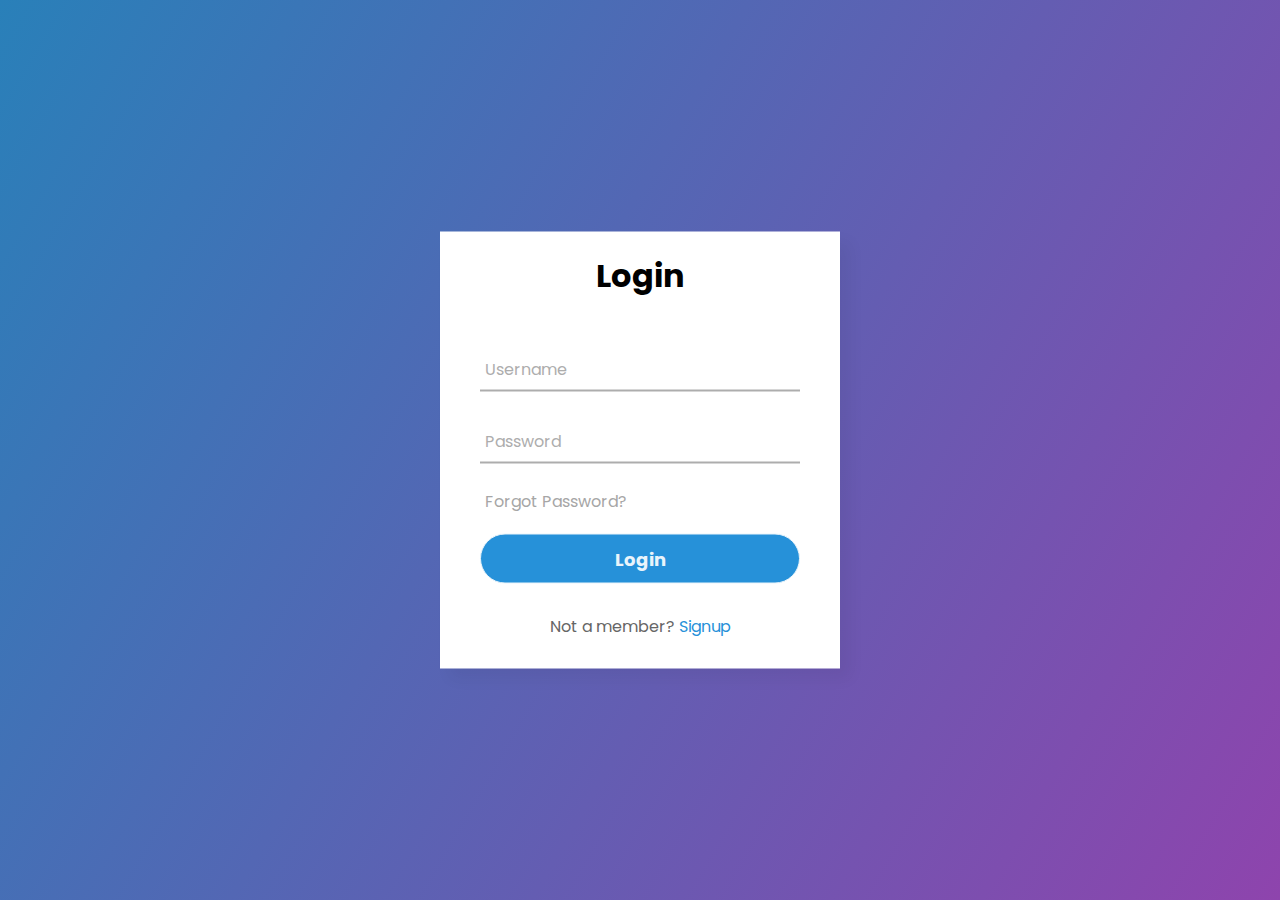
<file: login.html>
<!DOCTYPE html>

<html lang="en" dir="ltr">
  <head>
    <meta charset="utf-8">
    <title>codercorner/login</title>
    <link rel="stylesheet" href="login-page.css">
  </head>
  <body>
    <div class="center">
      
      <h1>Login</h1>
      <form method="post">
        <div class="txt_field">
          <input type="text" required>
          <span></span>
          <label>Username</label>
        </div>
        <div class="txt_field">
          <input type="password" required>
          <span></span>
          <label>Password</label>
        </div>
        <div class="pass">Forgot Password?</div>
        
        <input type="submit" value="Login">
        <div class="signup_link">
          Not a member? <a href="signup.html">Signup</a>
        </div>
      </form>
    </div>

  </body>
</html>
</file>
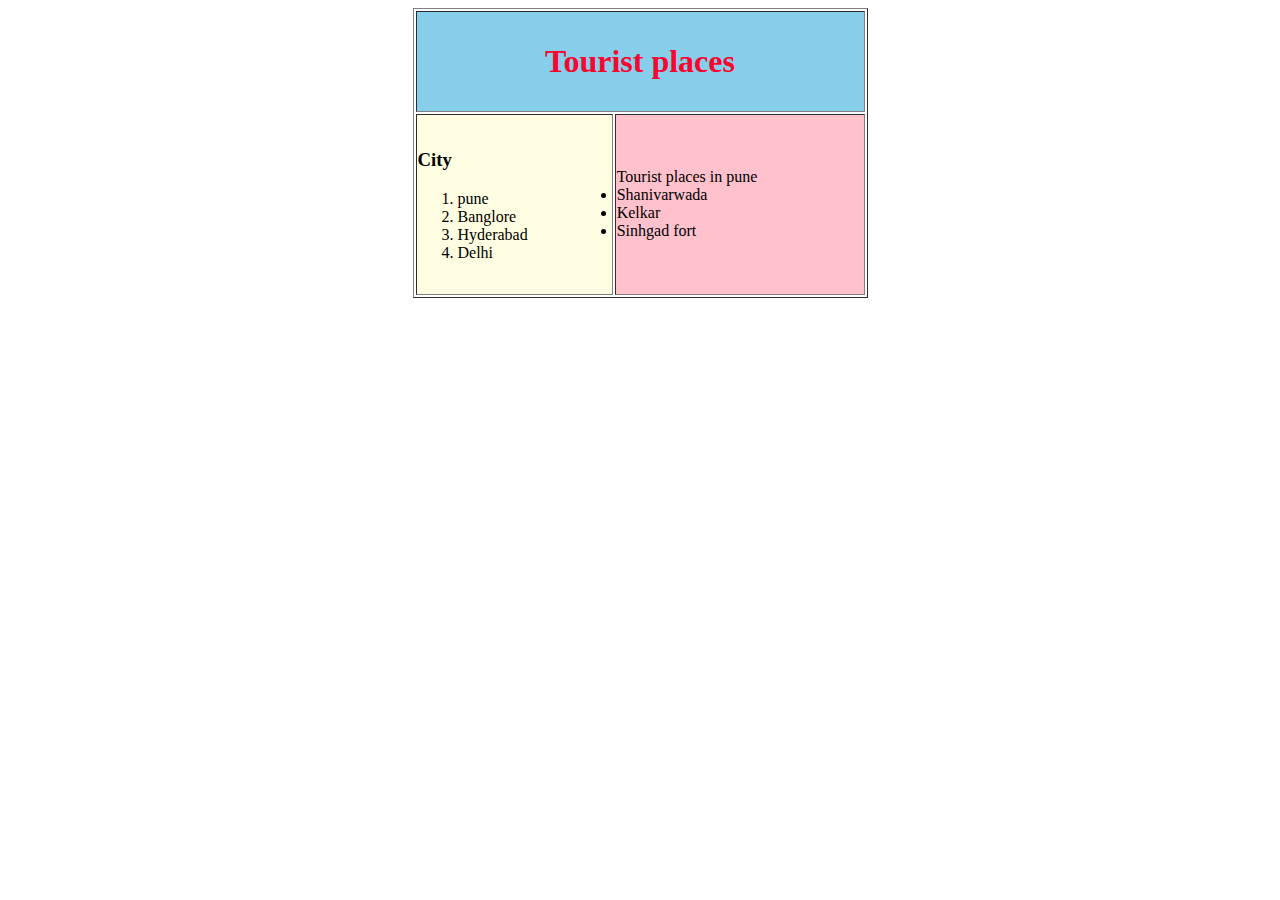
<file: assets/coder/ndex.html>
<!DOCTYPE html>
<html lang="en">
<head>
    <meta charset="UTF-8">
    <meta http-equiv="X-UA-Compatible" content="IE=edge">
    <meta name="viewport" content="width=device-width, initial-scale=1.0">
    <title>Document</title>
    <style>
table{
 height:290px;
 width:455px;


}
#place{
color:rgb(247, 7, 47);
background-color:skyblue;
}
#city{
background: rgb(255, 253, 225);


}
#pune{
background-color:rgb(255, 193, 204);



}




    </style>
</head>
<body>

     <table align="center" border="1ch">
<tr id="place">
    <th colspan="2"><h1>Tourist places </h1></th>
     </tr>
     <tr>
<td id="city">
<h3>City</h3>
<ol>
<li>pune</li>
<li>Banglore</li>
<li>Hyderabad</li>
<li>Delhi</li>
</ol>
</td>
<td id="pune">

    
        <li style="list-style-type:none; display: inline-block;">Tourist places in pune</li>
        <li>Shanivarwada</li>
        <li>Kelkar</li>
        <li>Sinhgad fort</li>
        
        </td>


     </tr>


    
     
    </table>
    
    
</body>
</html>
</file>
<file: login-page.css>
@import url('https://fonts.googleapis.com/css2?family=Noto+Sans:wght@700&family=Poppins:wght@400;500;600&display=swap');
*{
  margin: 0;
  padding: 0;
  box-sizing: border-box;
  font-family: "Poppins", sans-serif;
}
body{
  margin: 0;
  padding: 0;
  background: linear-gradient(120deg,#2980b9, #8e44ad);
  height: 100vh;
  overflow: hidden;
}
.center{
  position: absolute;
  top: 50%;
  left: 50%;
  transform: translate(-50%, -50%);
  width: 400px;
  background: white;"
  border-radius: 10px;
  box-shadow: 10px 10px 15px rgba(0,0,0,0.05);
}
.center h1{
  text-align: center;
  padding: 20px 0;
  border-bottom: 1px so"lid silver;
}
.center form{
  padding: 0 40px;
  box-sizing: border-box;
}
form .txt_field{
  position: relative;
  border-bottom: 2px solid #adadad;
  margin: 30px 0;
}
.txt_field input{
  width: 100%;
  padding: 0 5px;
  height: 40px;
  font-size: 16px;
  border: none;
  background: none;
  outline: none;
}
.txt_field label{
  position: absolute;
  top: 50%;
  left: 5px;
  color: #adadad;
  transform: translateY(-50%);
  font-size: 16px;
  pointer-events: none;
  transition: .5s;
}
.txt_field span::before{
  content: '';
  position: absolute;
  top: 40px;
  left: 0;
  width: 0%;
  height: 2px;
  background: #2691d9;
  transition: .5s;
}
.txt_field input:focus ~ label,
.txt_field input:valid ~ label{
  top: -5px;
  color: #2691d9;
}
.txt_field input:focus ~ span::before,
.txt_field input:valid ~ span::before{
  width: 100%;
}
.pass{
  margin: -5px 0 20px 5px;
  color: #a6a6a6;
  cursor: pointer;
}
.pass:hover{
  text-decoration: underline;
}
input[type="submit"]{
  width: 100%;
  height: 50px;
  border: 1px solid;
  background: #2691d9;
  border-radius: 25px;
  font-size: 18px;
  color: #e9f4fb;
  font-weight: 700;
  cursor: pointer;
  outline: none;
}
input[type="submit"]:hover{
  border-color: #2691d9;
  transition: .5s;
}
.signup_link{
  margin: 30px 0;
  text-align: center;
  font-size: 16px;
  color: #666666;
}
.signup_link a{
  color: #2691d9;
  text-decoration: none;
}
.signup_link a:hover{
  text-decoration: underline;
}
</file>
